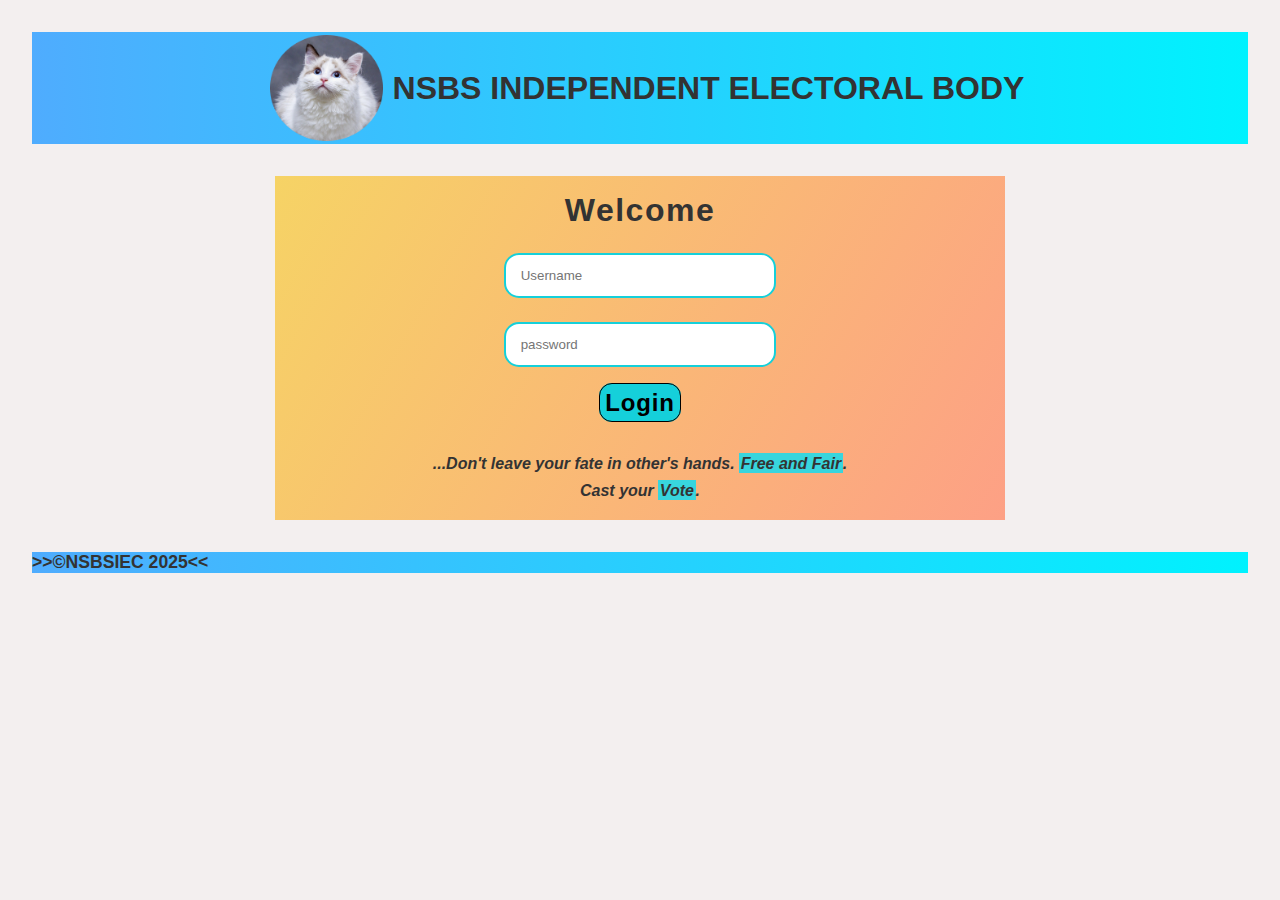
<file: index.html>
<!DOCTYPE html>
<html lang="en">
<head>
    <meta charset="UTF-8">
    <meta name="viewport" content="width=device-width, initial-scale=1.0">
    <title>NSBSelections</title>
    <link rel="stylesheet" href="./style.css">
</head>
<body>
    <header>
        <div class="logo">
            <img src="./images/Ellipse 1.png" alt="NSBS logo" width="100">
        </div>
        <div>
            <p>
                <h1>NSBS INDEPENDENT ELECTORAL BODY</h1>
            </p>
        </div>
    </header>
    <main id="login_page">
        <div id="login">
            <h2>Welcome</h2>
            <form action="">
                <input type="text" id="username" name="username" placeholder="Username" class="input1"> <br> <br>
                <input type="password" id="password" name="password" placeholder="password" class="input1">
                <br>
                <br>
                <a href="./voting_page.html">Login</a>
            </form>
        </div>
        <aside>
            <p>
                ...Don't leave your fate in other's hands. <span>Free and Fair</span>. <br>Cast your <span>Vote</span>.
            </p>
        </aside>
    </main>
    <footer>
        <p>
            &gt;&gt;&copy;NSBSIEC 2025&lt;&lt;
            <br>
        </p>
    </footer>
</body>
</html>
</file>
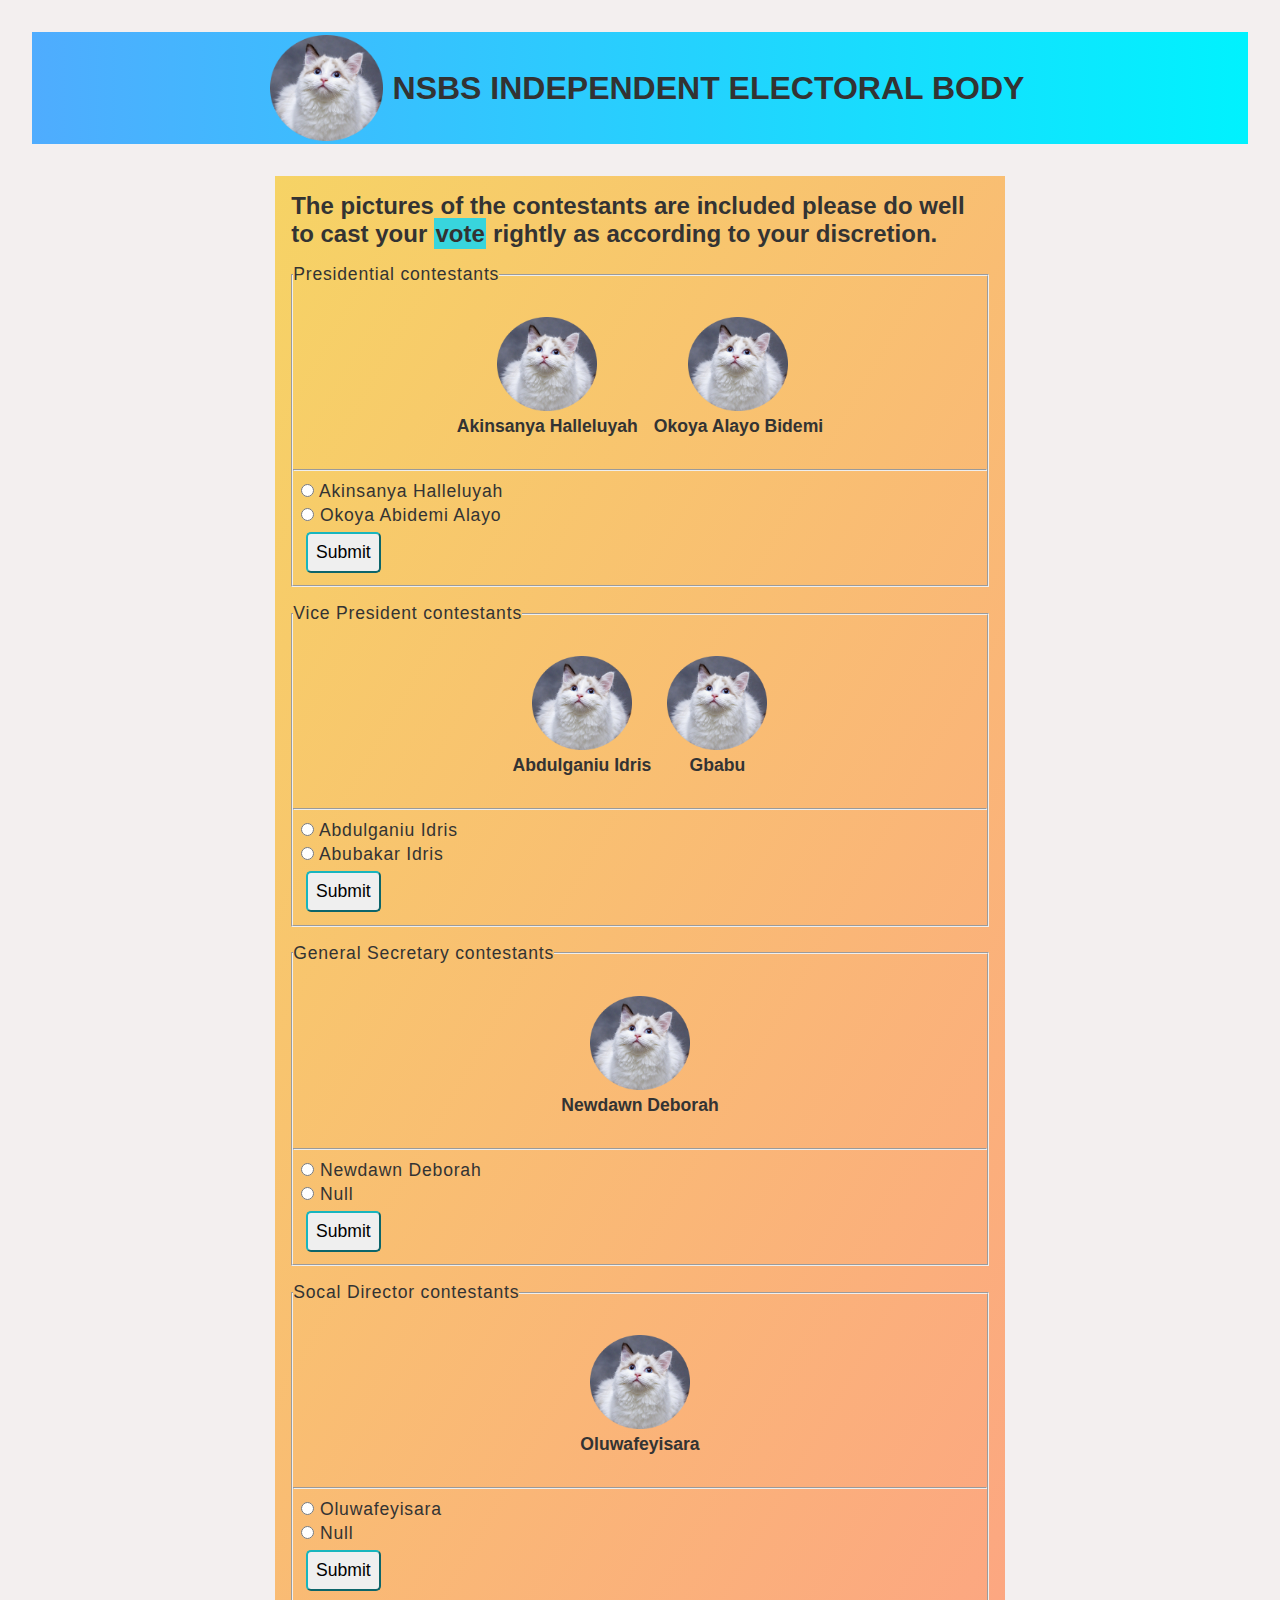
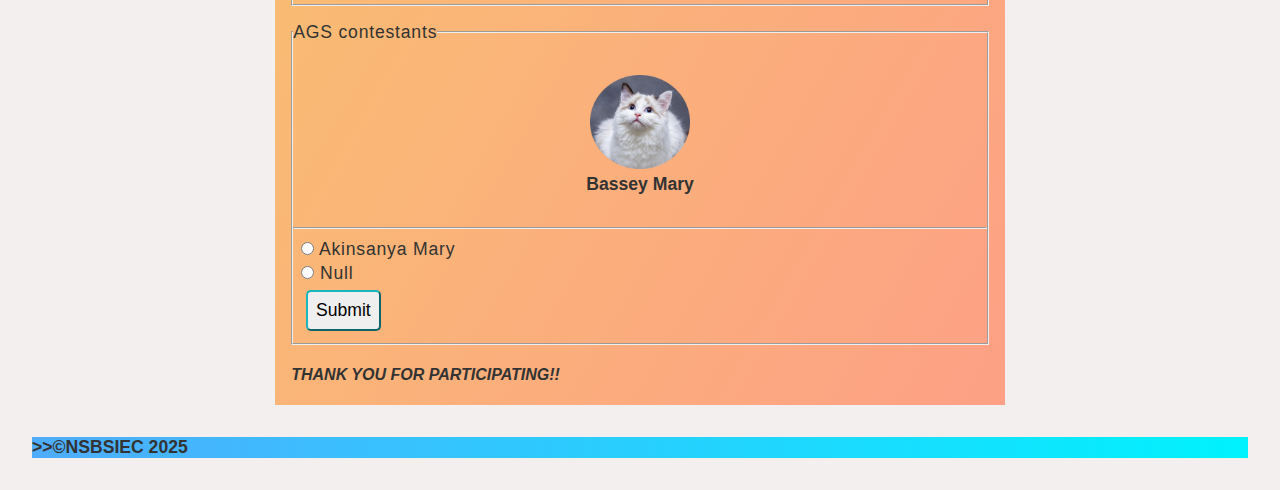
<file: voting_page.html>
<!DOCTYPE html>
<html lang="en">
<head>
    <meta charset="UTF-8">
    <meta name="viewport" content="width=device-width, initial-scale=1.0">
    <title>Voting page</title>
    <link rel="stylesheet" href="./style.css">
</head>
<body>
    <header>
        <div class="logo">
            <img src="./images/Ellipse 1.png" alt="NSBS logo" width="100">
        </div>
        <div>
            <p>
                <h1>NSBS INDEPENDENT ELECTORAL BODY</h1>
            </p>
        </div>
    </header>
    <main id="voting_page">
        <section>
            <h2>The pictures of the contestants are included please do well to cast your <span>vote</span> rightly as according to your discretion.</h2>
        </section>
        <article id="contestants">
            <fieldset>
                <legend>Presidential contestants</legend>
            <div id="presidential_img" class="container">
                <div class="image" id="contestant1">
                    <img src="./images/Ellipse 1.png" alt="contestant1" width="100">
                    <p>Akinsanya Halleluyah</p>
                </div>
                <div class="image" id="contestant2">
                    <img src="./images/Ellipse 1.png" alt="contestant2" width="100">
                    <p>
                        Okoya Alayo Bidemi
                    </p>
                </div>
            </div>
            <hr>
            <div>
                <form action="">
                    <input type="radio" id="halleluyah" name="President">
                    <label for="halleluyah">Akinsanya Halleluyah</label>
                    <br>
                    <input type="radio" id="alayo" name="President">
                    <label for="alayo">Okoya Abidemi Alayo</label>
                    <br>
                    <button type="submit">
                        Submit
                    </button>
                </form>
            </div>
            </fieldset>
            <fieldset>
                <legend> Vice President contestants</legend>
            <div id="vicePresidential_img" class="container">
                <div id="contestant1" class="image">
                    <img src="./images/Ellipse 1.png" alt="contestant1" width="100">
                    <p>Abdulganiu Idris</p>
                </div>
                <div id="contestant2" class="image">
                    <img src="./images/Ellipse 1.png" alt="contestant2" width="100">
                    <p>
                        Gbabu
                    </p>
                </div>
            </div>
            <hr>
            <div>
                <form action="">
                    <input type="radio" id="idris" name="vicePresident">
                    <label for="idris">Abdulganiu Idris </label>
                    <br>
                    <input type="radio" id="abubakar" name="vicePresident">
                    <label for="abubakar">Abubakar Idris</label>
                    <br>
                    <button type="submit">
                        Submit
                    </button>
                </form>
            </div>
            </fieldset>
            <fieldset>
                <legend>General Secretary contestants</legend>
            <div id="genralSecretary_img" class="container">
                <div id="contestant1" class="image">
                    <img src="./images/Ellipse 1.png" alt="contestant1" width="100">
                    <p>Newdawn Deborah</p>
                </div>
            </div>
            <hr>
            <div>
                <form action="">
                    <input type="radio" id="deborah" name="generalSecretary">
                    <label for="deborah">Newdawn Deborah</label>
                    <br>
                    <input type="radio" id="null" name="generalSecretary">
                    <label for="null">Null</label>
                    <br>
                    <button type="submit">
                        Submit
                    </button>
                </form>
            </div>
            </fieldset>
            <fieldset>
                <legend>Socal Director contestants</legend>
            <div class="container" id="socialDirector_img">
                <div id="contestant1" class="image">
                    <img src="./images/Ellipse 1.png" alt="contestant1" width="100">
                    <p>Oluwafeyisara</p>
                </div>
            </div>
            <hr>
            <div>
                <form action="">
                    <input type="radio" id="feyisara" name="socialDirector">
                    <label for="feyisara">Oluwafeyisara</label>
                    <br>
                    <input type="radio" id="null" name="socialDirector">
                    <label for="null">Null</label>
                    <br>
                    <button type="submit">
                        Submit
                    </button>
                </form>
            </div>
            </fieldset>
            <fieldset>
                <legend>AGS contestants</legend>
            <div class="container" id="ags_image">
                <div id="contestant1" class="image">
                    <img src="./images/Ellipse 1.png" alt="contestant1" width="100">
                    <p>Bassey Mary</p>
                </div>
            </div>
            <hr>
            <div>
                <form action="">
                    <input type="radio" id="Mary" name="AGS">
                    <label for="Mary">Akinsanya Mary</label>
                    <br>
                    <input type="radio" id="null" name="AGS">
                    <label for="null">Null</label>
                    <br>
                    <button type="submit">
                        Submit
                    </button>
                </form>
            </div>
            </fieldset>
        </article>
        <aside>
            <p>
                THANK YOU FOR PARTICIPATING!!
            </p>
        </aside>
    </main>
    <footer>
        <p>
            &gt;&gt;&copy;NSBSIEC 2025
        </p>
    </footer>
</body>
</html>
</file>
<file: style.css>
*{
    margin: 0;
    padding:0;
    box-sizing: border-box;
}
body{
   padding:2rem;
   color: #333;
   font-family: 'Roboto', Arial, sans-serif;
   color:#333;
   height:100%;
   background-color: #f3efef;
}
header{
    background:linear-gradient(90deg, #4facfe, #00f2fe);
    padding:0.2rem 0rem 0.2rem 0.9rem;
    /* border:2px solid; */
    display:flex;
    gap:10px;
    font-family: 'montserrat', sans-serif;
    line-height: 1;
    align-items: center;
    justify-content: center;
}
.logo{
    /* flex-shrink:1; */
    height:100%;
}
.logo>img{
    width:100%;
    height:100%;
}
header p{
    flex:1;
}
#login_page{
    /* border:1px solid red; */
    padding:1rem;
    width:60%;
    margin:2rem auto;
    text-align: center;
    background: linear-gradient(120deg, #f6d365, #fda085);
}
h2{
    font-family: 'montserrat', sans-serif;
}
#login>h2{
   /*  border:1px solid; */
    font-size: 2rem;
    font-weight: 700;
    margin-bottom:1rem;
    font-family: 'montserrat', sans-serif;
    letter-spacing: 1.5px;
}
.input1{
    height:2.8rem;
    width:60%;
    border:2px solid #15d0da;
    border-radius: 15px;
    padding:10px 15px;
    outline:none;
    transition:border-color 0.5s;
}
@media (min-width:770px){
    header{
        height:7rem;
    }
    .input1{
        width:40%;
    }
}
@media (min-width: 490px){
    header{
        height:7rem;
    }
}
.input1:focus{
    border-color: #109ea5;
}
#login{
    margin-bottom:1.5rem;
}
#login a{
    border:1px solid;
    padding:5px;
    text-decoration: none;
    background-color: #15d0da;
    font-size: 1.5rem;
    font-weight: 700;
    font-family: 'Roboto', sans-serif;
    color:black;
    border-radius: 13px;
}
#login a:hover{
    background-color: #109ea5;
}
aside{
    font-style: italic;
    line-height: 1.7;
}
span{
    background-color: #38d5dd;
    padding:0.1rem;
    text-wrap: nowrap;
}
footer{
    background:linear-gradient(90deg, #4facfe, #00f2fe);
    font-weight: 700;
    font-size: 1.1rem;
}
#voting_page{
    width:100%;
    background: linear-gradient(120deg, #f6d365, #fda085);
    padding:1rem;
    margin:2rem auto;
}
@media (max-width:480px){
    #contestant1{
        margin:1rem 0;
        font-weight: 600;
    }
    #contestant2{
        font-weight: 600;
        margin-bottom: 0.2rem;
    }
}
.container{
    text-align: center;
 }

@media (min-width:490px){
    .container{
        display:flex;
        gap:1rem;
        justify-content: center;
        font-weight: 600;
        margin: 1rem 0;
    }
    #contestant1{
        margin:1rem 0;
    }
    #contestant2{
        margin:1rem 0;
    }
}
@media (min-width:770px){
    #voting_page{
        width:60%;
    }
}
#contestants{
    margin: 1rem 0;
}
aside{
    font-style: italic;
    font-weight: 600;
}
button{
    font-size: 1.1rem;
    padding: 0.5rem;
    margin:0.3rem;
    border-color: #18b6be;
    border-radius: 5px;
}
button:hover{
    cursor: pointer;
    border-color: black;
    background-color: #38d5dd;
    font-size: 1.3rem;
}
fieldset{
    margin-bottom: 1rem;
    font-size: 1.1rem;
}
form{
    padding:0.5rem;
    line-height: 1.5rem;
    letter-spacing: 0.8px;
}
legend{
    letter-spacing: 0.8px;
}
</file>
